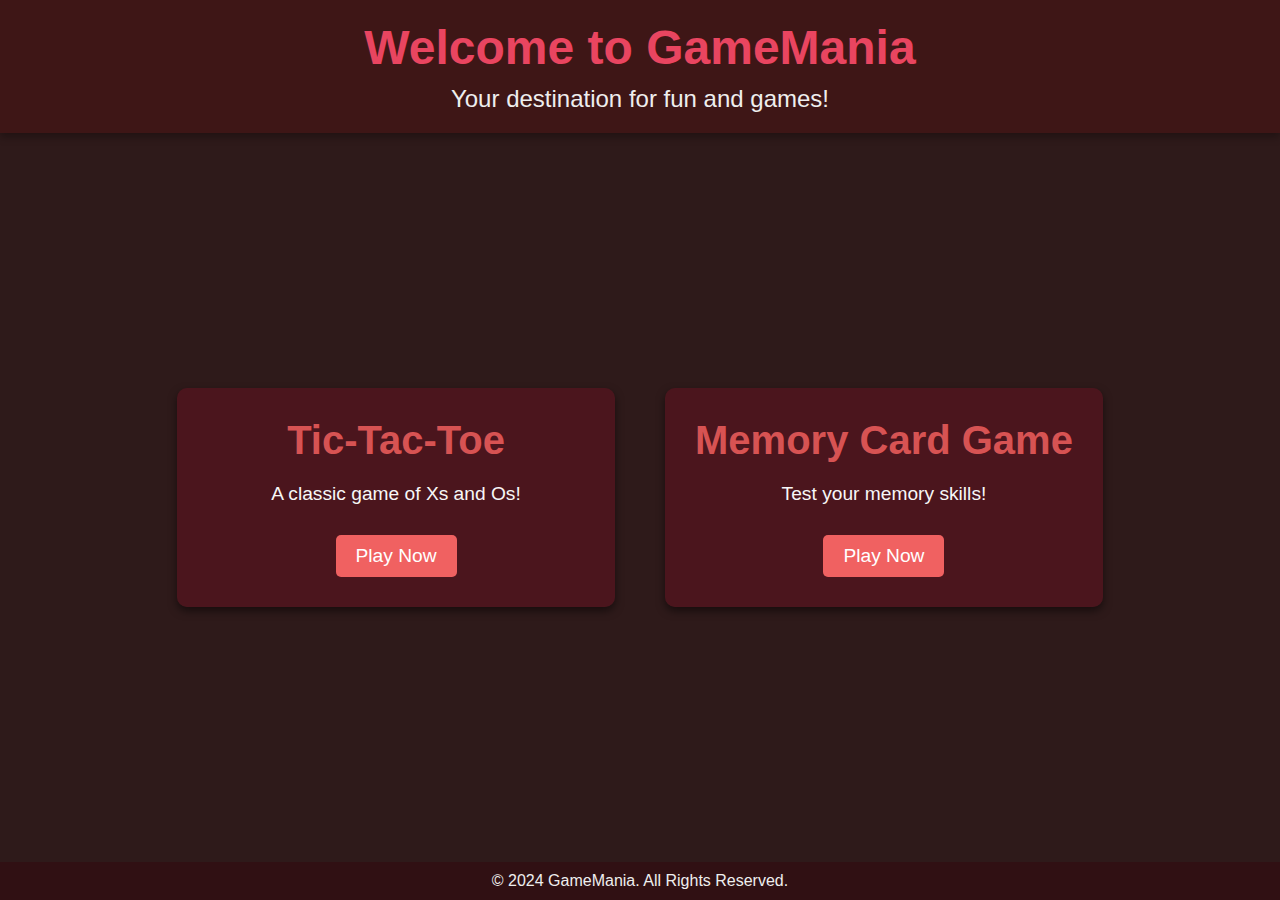
<file: index.html>
<!DOCTYPE html>
<html lang="en">
<head>
    <meta charset="UTF-8">
    <meta name="viewport" content="width=device-width, initial-scale=1.0">
    <title>GameMania</title>
    <link rel="stylesheet" href="style1.css">
</head>
<body>
    <header>
        <h1>Welcome to GameMania</h1>
        <p>Your destination for fun and games!</p>
    </header>

    <main>
        <div class="grid-container">
            <div class="game-option">
                <h2>Tic-Tac-Toe</h2>
                <p>A classic game of Xs and Os!</p>
                <button onclick="window.location.href='tic_tac_toe.html'">Play Now</button>
            </div>
            <div class="game-option">
                <h2>Memory Card Game</h2>
                <p>Test your memory skills!</p>
                <button onclick="window.location.href='memory.html'">Play Now</button>
            </div>
        </div>
    </main>

    <footer>
        <p>&copy; 2024 GameMania. All Rights Reserved.</p>
    </footer>
</body>
</html>
</file>
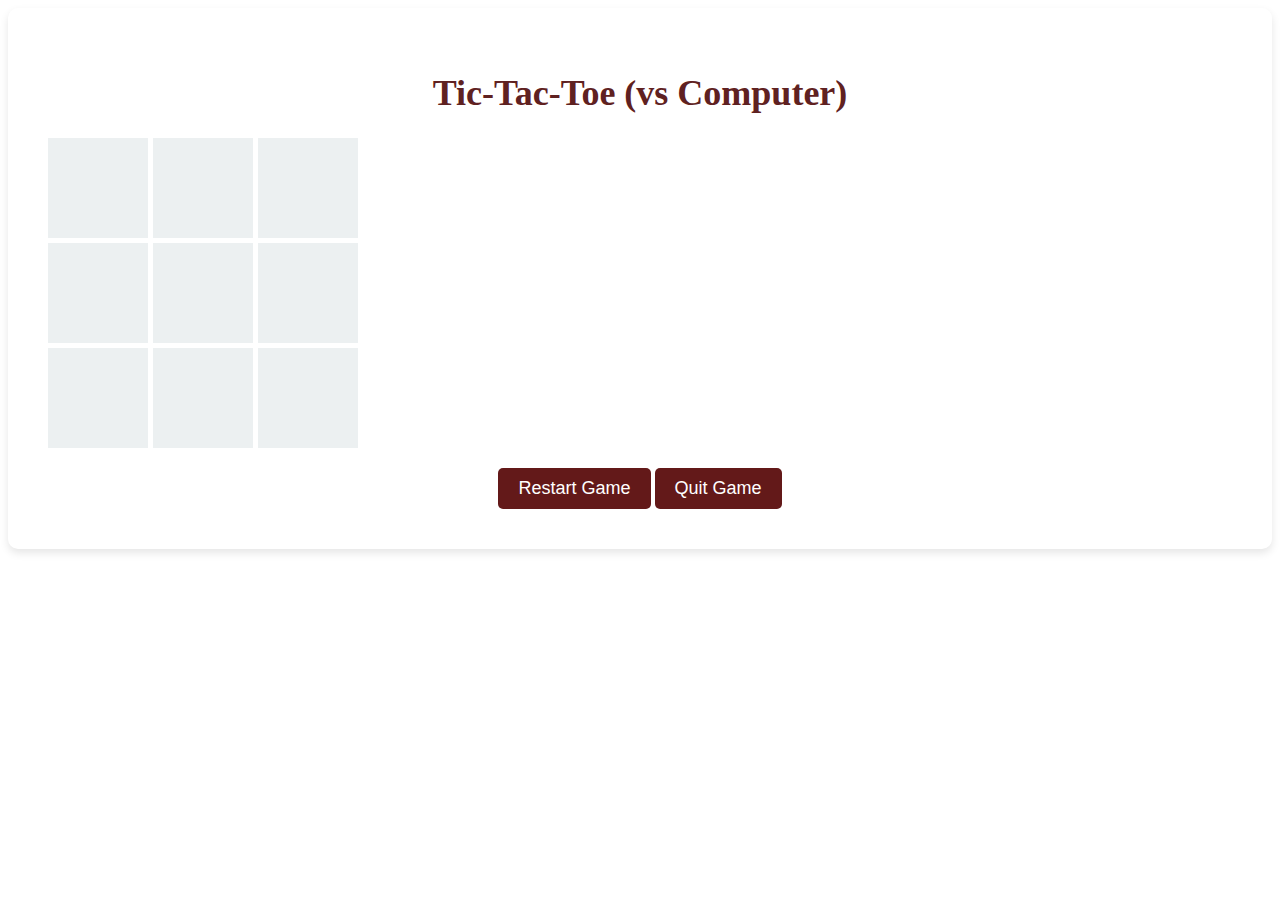
<file: game_computer.html>
<!DOCTYPE html>
<html lang="en">
<head>
    <meta charset="UTF-8">
    <meta name="viewport" content="width=device-width, initial-scale=1.0">
    <title>Play Tic-Tac-Toe with Computer</title>
    <link rel="stylesheet" href="styles1.css">
</head>
<body>
    <div class="game-container">
        <h1>Tic-Tac-Toe (vs Computer)</h1>
        <div id="game-board" class="game-board">
            <div class="cell" data-index="0"></div>
            <div class="cell" data-index="1"></div>
            <div class="cell" data-index="2"></div>
            <div class="cell" data-index="3"></div>
            <div class="cell" data-index="4"></div>
            <div class="cell" data-index="5"></div>
            <div class="cell" data-index="6"></div>
            <div class="cell" data-index="7"></div>
            <div class="cell" data-index="8"></div>
        </div>
        <button id="restartBtn" class="button">Restart Game</button>
        <button id="quitBtn" class="button">Quit Game</button> 
    </div>

    <script src="script1.js"></script>
</body>
</html>
</file>
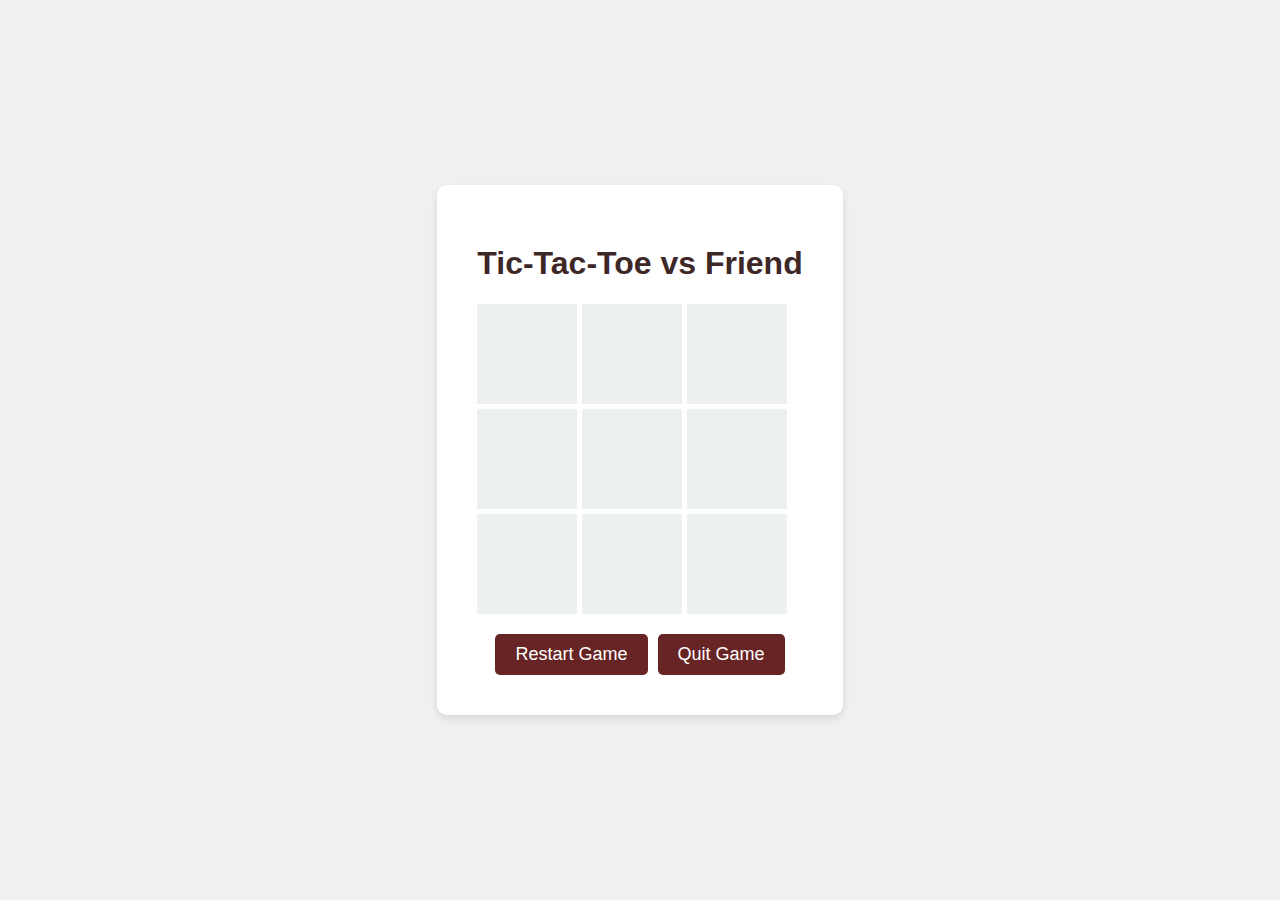
<file: game_friend.html>
<!DOCTYPE html>
<html lang="en">
<head>
    <meta charset="UTF-8">
    <meta name="viewport" content="width=device-width, initial-scale=1.0">
    <title>Tic-Tac-Toe</title>
    <link rel="stylesheet" href="styles.css">
</head>
<body>
    
    <div class="game-container">
        <h1>Tic-Tac-Toe vs Friend</h1>
        <div id="game-board" class="game-board">
            <div class="cell" data-index="0"></div>
            <div class="cell" data-index="1"></div>
            <div class="cell" data-index="2"></div>
            <div class="cell" data-index="3"></div>
            <div class="cell" data-index="4"></div>
            <div class="cell" data-index="5"></div>
            <div class="cell" data-index="6"></div>
            <div class="cell" data-index="7"></div>
            <div class="cell" data-index="8"></div>
        </div>
        <div class="button-container">
            <button id="restart" class="button">Restart Game</button>
            <button id="quitBtn" class="button">Quit Game</button> 
        </div>

    </div>
    <script src="script3.js"></script>
</body>
</html>
</file>
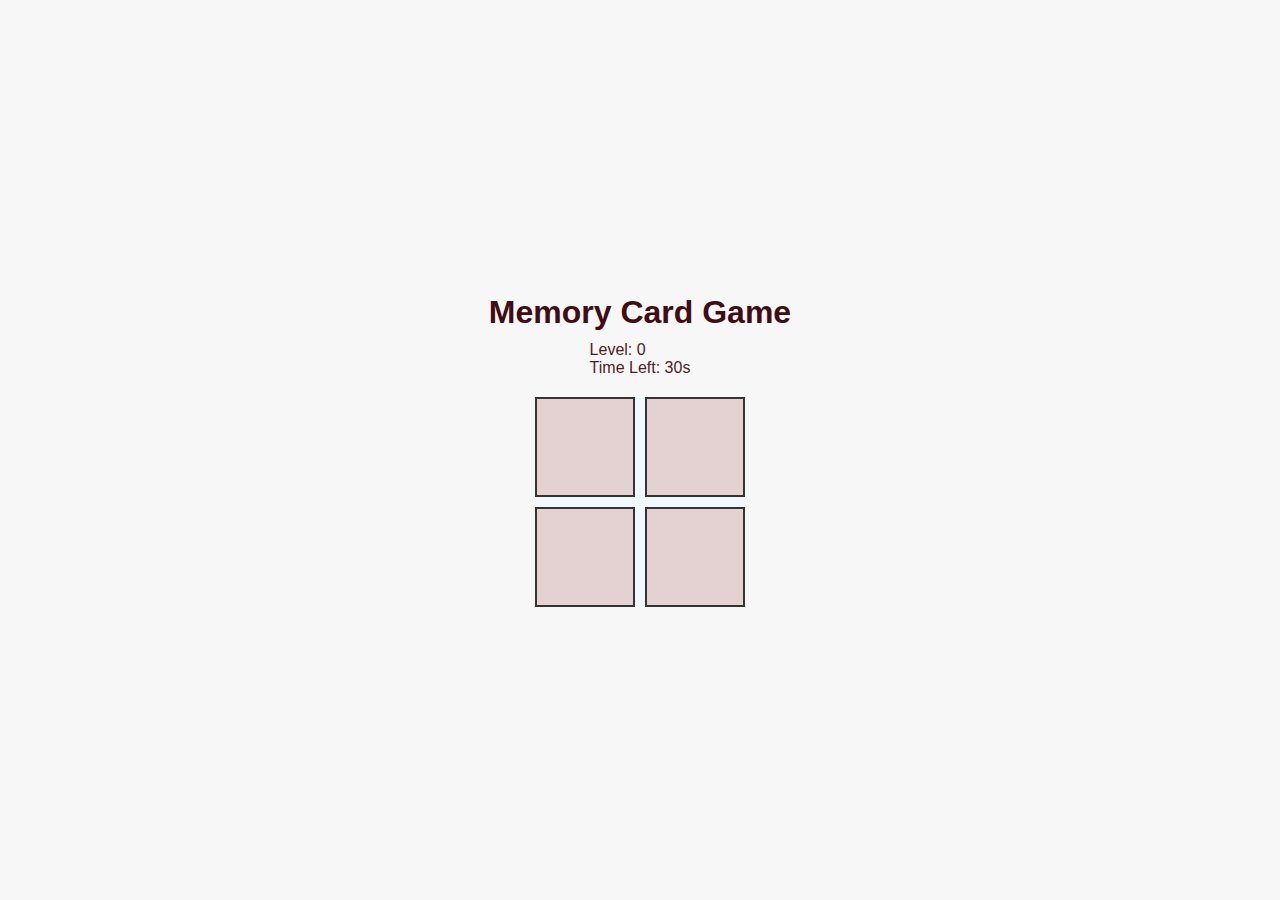
<file: memory.html>
<!DOCTYPE html>
<html lang="en">
<head>
    <meta charset="UTF-8">
    <meta name="viewport" content="width=device-width, initial-scale=1.0">
    <title>Memory Card Game with Levels</title>
    <link rel="stylesheet" href="style.css">
</head>
<body>
    <h1>Memory Card Game</h1>
    <div class="level-info">
        <p id="levelText">Level: 1</p>
        <p id="timerText">Time Left: <span id="timeLeft"></span>s</p>
    </div>
    <div class="game-container">
        <div class="game-board" id="gameBoard"></div>
    </div>
    <div id="overlay" class="overlay">
        <div class="popup">
            <p id="popupMessage">Level Failed</p>
            <button onclick="retryLevel()">Retry</button>
            <button onclick="quitGame()">Quit</button>
        </div>
    </div>
    <script src="script.js"></script>
</body>
</html>
</file>
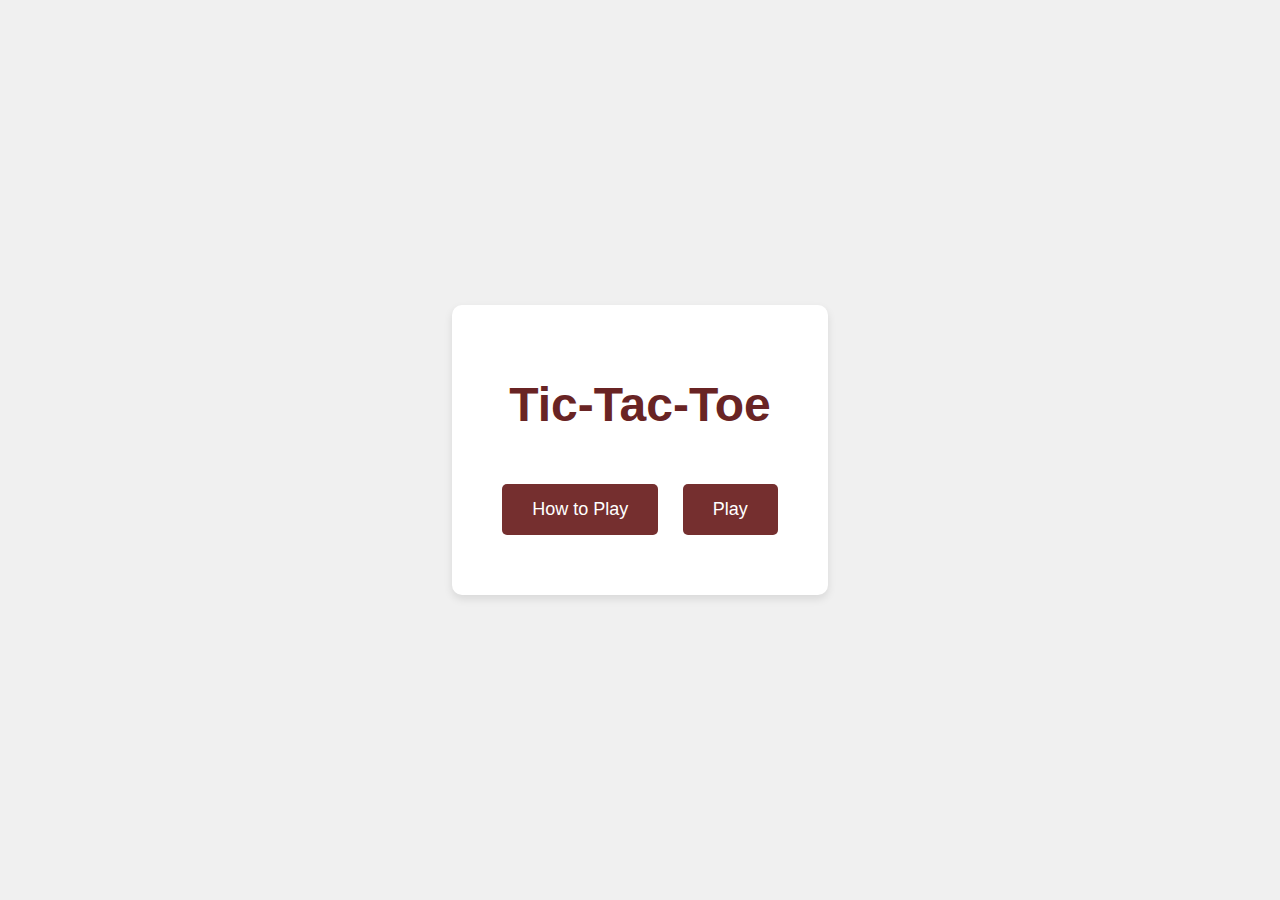
<file: tic_tac_toe.html>
<!DOCTYPE html>
<html lang="en">
<head>
    <meta charset="UTF-8">
    <meta name="viewport" content="width=device-width, initial-scale=1.0">
    <title>Tic-Tac-Toe Intro</title>
    <link rel="stylesheet" href="styles2.css">
</head>
<body>
    <div class="intro-container">
        <h1>Tic-Tac-Toe</h1>
        
        <button id="howToPlayBtn" class="button">How to Play</button>
        <button id="playBtn" class="button">Play</button>

        <!-- Modal for "How to Play" -->
        <div id="modal-howtoplay" class="modal">
            <div class="modal-content">
                <span class="close">&times;</span>
                <h2>How to Play</h2>
                <p>Each player takes turns marking Xs and Os on a 3x3 grid. The player who succeeds in placing three of their marks in a row wins the game.</p>
            </div>
        </div>

        <!-- Modal for "Play Options" -->
        <div id="modal-playoptions" class="modal">
            <div class="modal-content">
                <span class="close">&times;</span>
                <h2>Select Game Mode</h2>
                <button id="playComputer" class="button">Play with Computer</button>
                <button id="playFriend" class="button">Play with Friend</button>
            </div>
        </div>
    </div>

    <script src="script2.js"></script>
</body>
</html>
</file>
<file: style1.css>
* {
    margin: 0;
    padding: 0;
    box-sizing: border-box;
}

body {
    font-family: 'Arial', sans-serif;
    background-color: #2e1a1a;
    color: #fff;
    display: flex;
    flex-direction: column;
    min-height: 100vh;
    justify-content: space-between;
    text-align: center;
}

header {
    background-color: #3e1616;
    padding: 20px;
    box-shadow: 0px 4px 8px rgba(0, 0, 0, 0.3);
}

header h1 {
    font-size: 3rem;
    margin-bottom: 10px;
    color: #e94560;
}

header p {
    font-size: 1.5rem;
    color: #eeeeee;
}

main {
    flex: 1;
    display: flex;
    justify-content: center;
    align-items: center;
}

.grid-container {
    display: grid;
    grid-template-columns: repeat(2, 1fr);
    gap: 50px;
}

.game-option {
    background-color: #4f151ee6;
    border-radius: 10px;
    padding: 30px;
    text-align: center;

    box-shadow: 0px 4px 8px rgba(0, 0, 0, 0.5);
    transition: transform 0.3s ease-in-out;
}

.game-option:hover {
    transform: scale(1.05);
}

.game-option h2 {
    font-size: 2.5rem;
    margin-bottom: 20px;
    color: #d75353;
}

.game-option p {
    font-size: 1.2rem;
    color: #f7f7f7;
    margin-bottom: 30px;
}

button {
    padding: 10px 20px;
    font-size: 1.2rem;
    color: #fff;
    background-color: #f06161;
    border: none;
    border-radius: 5px;
    cursor: pointer;
    transition: background-color 0.3s ease;
}

button:hover {
    background-color: #1f060a;
}

footer {
    background-color: #301013;
    padding: 10px 0;
    color: #eeeeee;
}
</file>
<file: styles1.css>
ody {
    display: flex;
    justify-content: center;
    align-items: center;
    height: 100vh;
    background-color: #f0f0f0;
    font-family: 'Arial', sans-serif;
    margin: 0;
    
}

.game-container {
    text-align: center;
    background-color: white;
    padding: 40px;
    border-radius: 10px;
    box-shadow: 0 4px 8px rgba(0, 0, 0, 0.1);
}

h1 {
    font-size: 36px;
    color: #5f2121;
}

.game-board {
    display: grid;
    position: center;
    grid-template-columns: repeat(3, 100px);
    grid-template-rows: repeat(3, 100px);
    gap: 5px;
    margin: 20px auto;
}

.cell {
    width: 100px;
    height: 100px;
    background-color: #ecf0f1;
    font-size: 36px;
    display: flex;
    justify-content: center;
    align-items: center;
    cursor: pointer;
}

.cell:hover {
    background-color: #bdc3c7;
}

.button {
    background-color: #631919;
    color: white;
    padding: 10px 20px;
    border: none;
    border-radius: 5px;
    font-size: 18px;
    cursor: pointer;
    transition: background-color 0.3s ease;
}

.button:hover {
    background-color: #211b1b;
}
</file>
<file: styles.css>
body {
    display: flex;
    justify-content: center;
    align-items: center;
    height: 100vh;
    background-color: #f0f0f0;
    font-family: 'Arial', sans-serif;
    margin: 0;
}

.game-container {
    text-align: center;
    background-color: white;
    padding: 40px;
    border-radius: 10px;
    box-shadow: 0 4px 8px rgba(0, 0, 0, 0.1);
}

h1 {
    margin-top: 20px;
    color:#3e2727;
}

.game-board {
    display: grid;
    grid-template-columns: repeat(3, 100px);
    grid-template-rows: repeat(3, 100px);
    gap: 5px;
    margin: 20px auto;
}

.cell {
    width: 100px;
    height: 100px;
    background-color: #ecf0f1;
    font-size: 36px;
    display: flex;
    justify-content: center;
    align-items: center;
    cursor: pointer;
}

.cell:hover {
    background-color: #bdc3c7;
}

/* Button container to align buttons horizontally */
.button-container {
    display: flex;
    justify-content: center;
    gap: 10px; /* Space between buttons */
    margin-top: 20px;
}

.button {
    background-color: #672424;
    color: white;
    padding: 10px 20px;
    border: none;
    border-radius: 5px;
    font-size: 18px;
    cursor: pointer;
    transition: background-color 0.3s ease;
}

.button:hover {
    background-color: #2f0d0d;
}
</file>
<file: style.css>
* {
    margin: 0;
    padding: 0;
    box-sizing: border-box;
}

body {
    display: flex;
    flex-direction: column;
    justify-content: center;
    align-items: center;
    height: 100vh;
    background-color: #f7f7f7;
    font-family: 'Arial', sans-serif;
}

h1 {
    text-align: center;
    margin-bottom: 10px;
    color:#3f0d13;
}

.level-info {
    margin-bottom: 20px;
    color:#4f1c1c;
}

.game-container {
    display: flex;
    flex-direction: column;
    align-items: center;
}

.game-board {
    display: grid;
    grid-gap: 10px;
    transition: background-color 0.3s ease;
}

.card {
    width: 100px;
    height: 100px;
    background-color: #e4d1d1;
    display: flex;
    justify-content: center;
    align-items: center;
    font-size: 2rem;
    cursor: pointer;
    color: transparent;
    border: 2px solid #333;
    transition: all 0.3s ease;
}

.card.flipped {
    background-color: #fff;
    color: #333;
}

.card.matched {
    background-color: #4CAF50;
    color: white;
    cursor: default;
}

.level-2x2 {
    grid-template-columns: repeat(2, 100px);
    background-color: #f0f8ff;
}

.level-4x4 {
    grid-template-columns: repeat(4, 100px);
    background-color: #ffe4e1;
}

.level-6x6 {
    grid-template-columns: repeat(6, 50px);
    background-color: #fafad2;
}

/* Overlay for retry/quit popup */
.overlay {
    display: none;
    position: fixed;
    top: 0;
    left: 0;
    right: 0;
    bottom: 0;
    background: rgba(0, 0, 0, 0.7);
    justify-content: center;
    align-items: center;
}

.popup {
    background: white;
    padding: 20px;
    text-align: center;
    border-radius: 5px;
}

button {
    margin: 10px;
    padding: 10px 20px;
    font-size: 1rem;
    cursor: pointer;
}
</file>
<file: styles2.css>
body {
    display: flex;
    justify-content: center;
    align-items: center;
    height: 100vh;
    background-color: #f0f0f0;
    font-family: 'Arial', sans-serif;
    margin: 0;
    background-image: url("https://wallpapercave.com/wp/wp8984722.jpg");
    background-size: cover; /* Ensures the image covers the entire page */
    background-position: center; /* Centers the image */
    background-repeat: no-repeat; 
    
}

.intro-container {
    text-align: center;
    background-color: white;
    padding: 40px;
    border-radius: 10px;
    box-shadow: 0 4px 8px rgba(0, 0, 0, 0.1);
}

h1 {
    font-size: 48px;
    color: #692424;
}

.button {
    display: inline-block;
    background-color: #6c2121ef;
    color: white;
    padding: 15px 30px;
    margin: 20px 10px;
    font-size: 18px;
    border: none;
    border-radius: 5px;
    cursor: pointer;
    transition: background-color 0.3s ease;
}

.button:hover {
    background-color: #2f0f0f;
}

/* Modal styling */
.modal {
    display: none; /* Hidden by default */
    position: fixed;
    z-index: 1;
    left: 0;
    top: 0;
    width: 100%;
    height: 100%;
    background-color: rgba(0, 0, 0, 0.5); /* Black background with transparency */
}

.modal-content {
    background-color: #fff;
    margin: 15% auto;
    padding: 20px;
    border-radius: 10px;
    width: 80%;
    max-width: 500px;
    text-align: center;
}

.close {
    color: #aaa;
    float: right;
    font-size: 28px;
    font-weight: bold;
    cursor: pointer;
}

.close:hover,
.close:focus {
    color: black;
}
</file>
